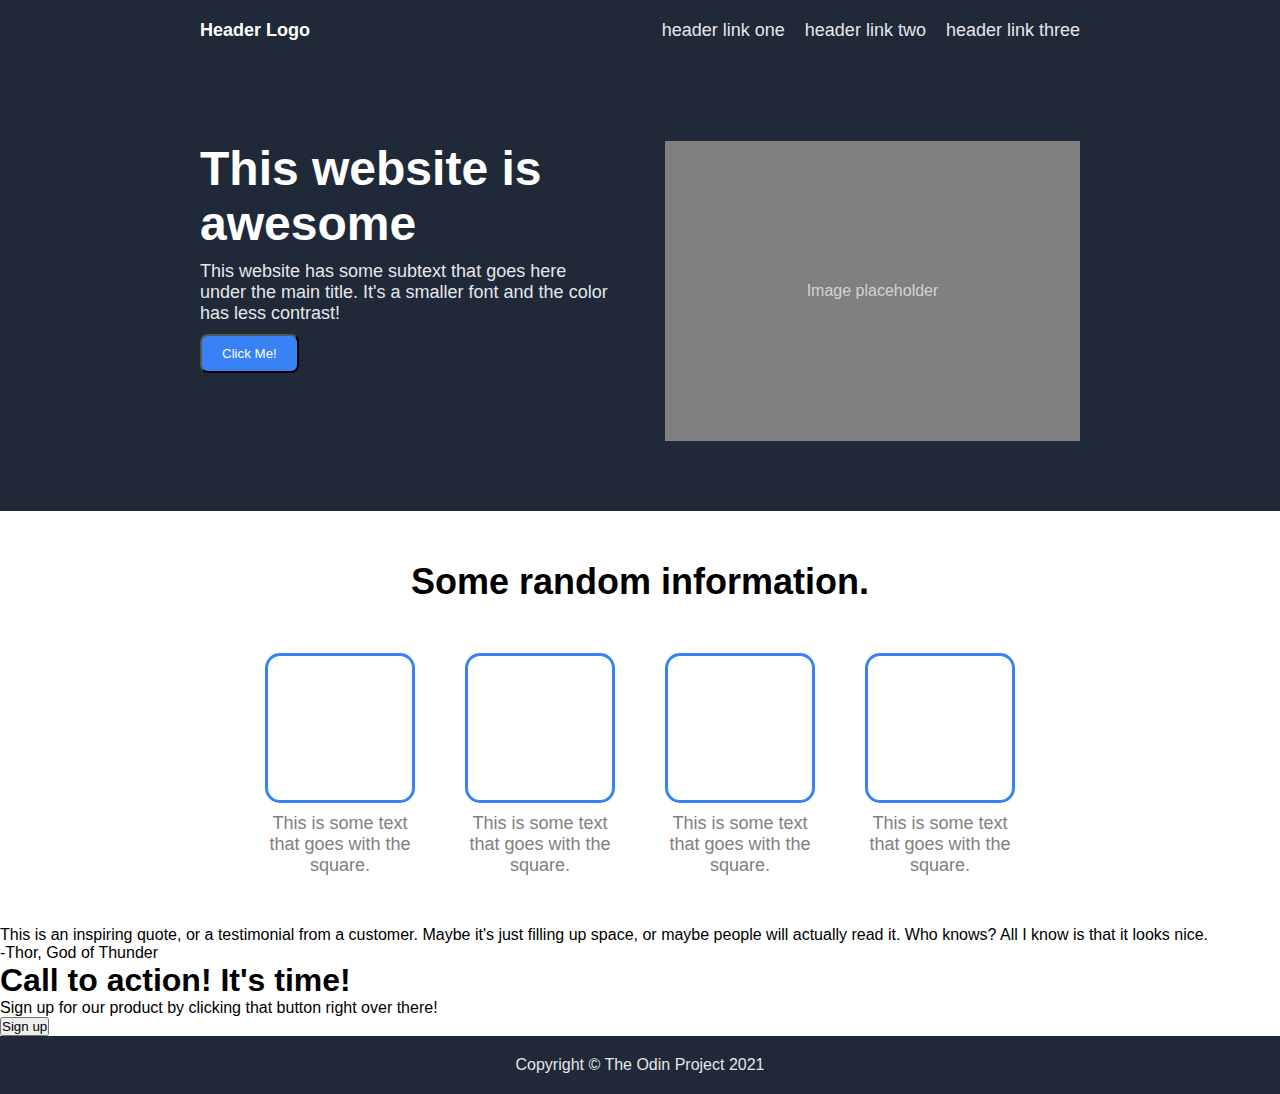
<file: landing_page/index.html>
<html lang="en">
<head>
    <meta charset="UTF-8">
    <meta name="viewport" content="width=device-width, initial-scale=1.0">
    <link rel="stylesheet" href="./styles.css">
    <title>Landing page</title>
</head>
<body>
    <div class="header">
        <div class="navbar">
            <div class="logo">Header Logo</div>
            <div class="link">header link one</div>
            <div class="link">header link two</div>
            <div class="link">header link three</div> 
        </div>
        <div class="hero">
            <div class="hero-text">
                <div class="hero-main-text">This website is awesome</div>
                <div class="hero-sub-text">This website has some subtext that goes here under the main title. It's a smaller font and the color has less contrast!</div>
                <button class="hero-button">Click Me!</button>
            </div>
            <div class=hero-image>Image placeholder</div>
        </div>
    </div>
    <div class="info">
        <h1 class="info-head">Some random information.</h1>
        <div class="info-div">
            <div class="info-item">
                <div class="info-square"></div>
                <div class="item-text">This is some text that goes with the square.</div>
            </div>
            <div class="info-item">
                <div class="info-square"></div>
                <div class="item-text">This is some text that goes with the square.</div>
            </div>
            <div class="info-item">
                <div class="info-square"></div>
                <div class="item-text">This is some text that goes with the square.</div>
            </div>
            <div class="info-item">
                <div class="info-square"></div>
                <div class="item-text">This is some text that goes with the square.</div>
            </div>
        </div>
    </div>
    <div class="quote">
        <div class="quote-text">This is an inspiring quote, or a testimonial from a customer. Maybe it's just filling up space, or maybe people will actually read it. Who knows? All I know is that it looks nice.</div>
        <div class="quote-author">-Thor, God of Thunder</div>
    </div>
    <div class="action">
        <div class="action-text">
            <h1>
                Call to action! It's time!
            </h1>
            <p>
                Sign up for our product by clicking that button right over there!
            </p>
        </div>
        <button class="action-button">Sign up</button>
    </div>
    <div class="footer">
        <div class="footer-text">Copyright © The Odin Project 2021</div>
    </div>
    
</body>
</html>
</file>
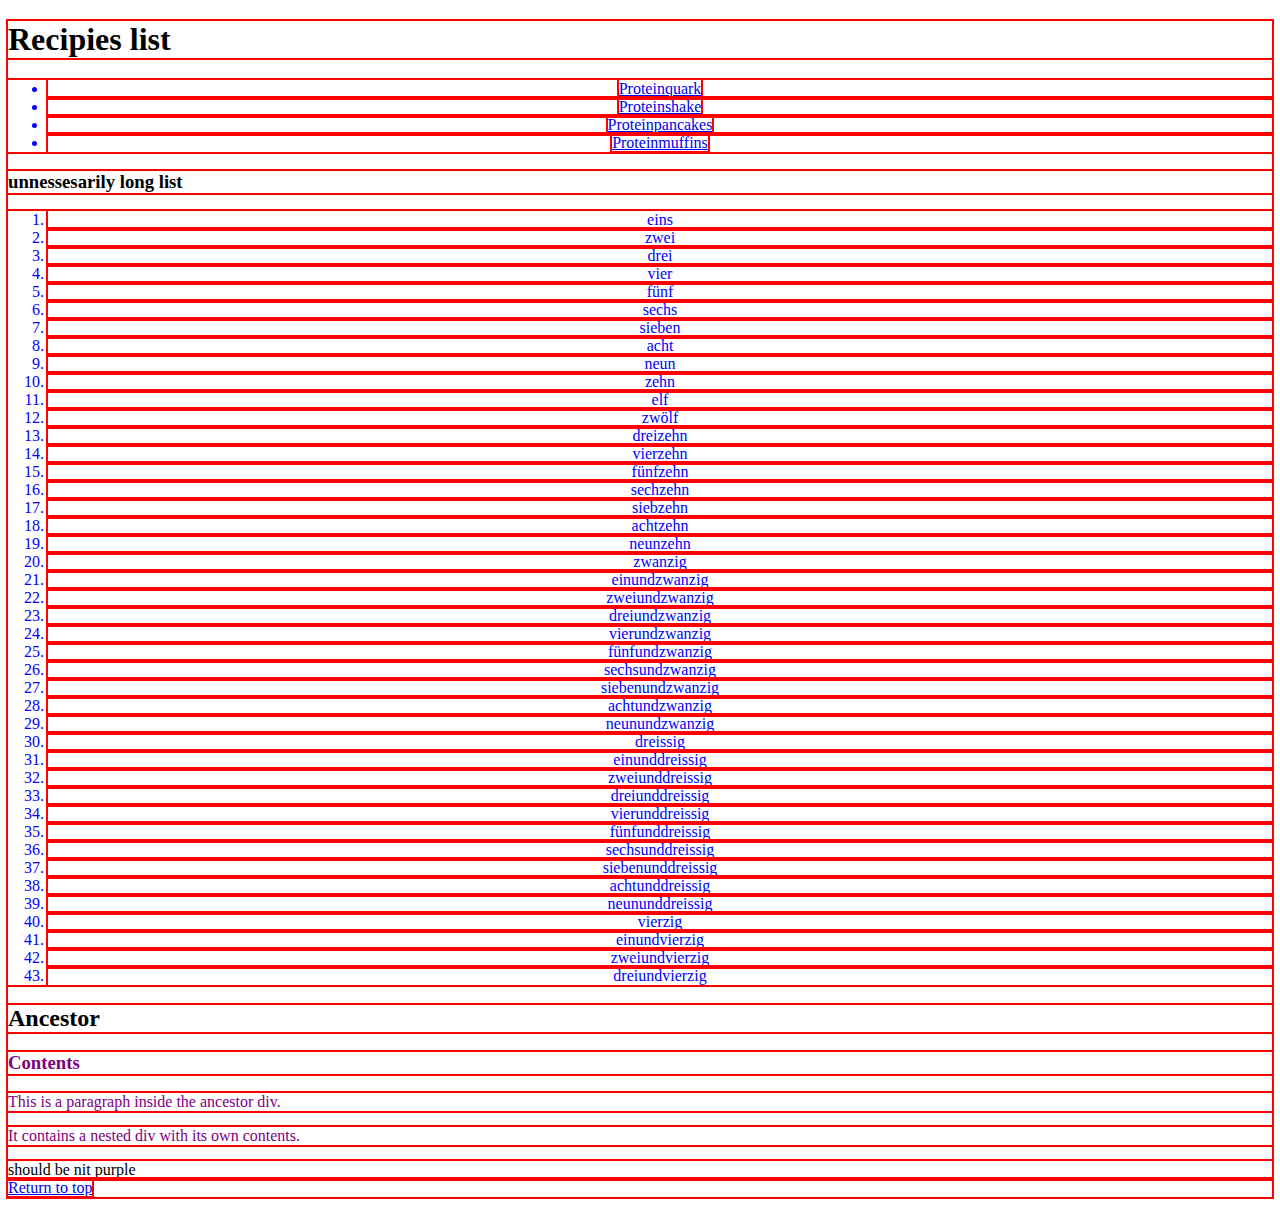
<file: recipies/index.html>
<!DOCTYPE html>
<html lang="en">
  <head>
    <meta charset="UTF-8" />
    <meta name="viewport" content="width=device-width, initial-scale=1.0" />
    <link rel="stylesheet" href="./listofrecipies/styles.css" />
    <title>Document</title>
  </head>
  <body>
    <h1 id="header">Recipies list</h1>

    <ul>
      <li><a href="./listofrecipies/proteinquark.html">Proteinquark</a></li>
      <li><a href="./listofrecipies/proteinshake.html">Proteinshake</a></li>
      <li>
        <a href="./listofrecipies/proteinpancakes.html">Proteinpancakes</a>
      </li>
      <li><a href="./listofrecipies/proteinmuffins.html">Proteinmuffins</a></li>
    </ul>
    <h3>unnessesarily long list</h3>
    <ol>
      <li>eins</li>
      <li>zwei</li>
      <li>drei</li>
      <li>vier</li>
      <li>fünf</li>
      <li>sechs</li>
      <li>sieben</li>
      <li>acht</li>
      <li>neun</li>
      <li>zehn</li>
      <li>elf</li>
      <li>zwölf</li>
      <li>dreizehn</li>
      <li>vierzehn</li>
      <li>fünfzehn</li>
      <li>sechzehn</li>
      <li>siebzehn</li>
      <li>achtzehn</li>
      <li>neunzehn</li>
      <li>zwanzig</li>
      <li>einundzwanzig</li>
      <li>zweiundzwanzig</li>
      <li>dreiundzwanzig</li>
      <li>vierundzwanzig</li>
      <li>fünfundzwanzig</li>
      <li>sechsundzwanzig</li>
      <li>siebenundzwanzig</li>
      <li>achtundzwanzig</li>
      <li>neunundzwanzig</li>
      <li>dreissig</li>
      <li>einunddreissig</li>
      <li>zweiunddreissig</li>
      <li>dreiunddreissig</li>
      <li>vierunddreissig</li>
      <li>fünfunddreissig</li>
      <li>sechsunddreissig</li>
      <li>siebenunddreissig</li>
      <li>achtunddreissig</li>
      <li>neununddreissig</li>
      <li>vierzig</li>
      <li>einundvierzig</li>
      <li>zweiundvierzig</li>
      <li>dreiundvierzig</li>
    </ol>

    <div class="ancestor">
        <h2>Ancestor</h2>
      <div class="contents">
        <h3>Contents</h3>
        <p>This is a paragraph inside the ancestor div.</p>
        <p display="inline">It contains a nested div with its own contents.</p>
        
      </div>
    </div>
    <div class="contents">should be nit purple </div>

    <div class="contents"><!-- D --></div>
    <a href="#header">Return to top</a>
  </body>
</html>
</file>
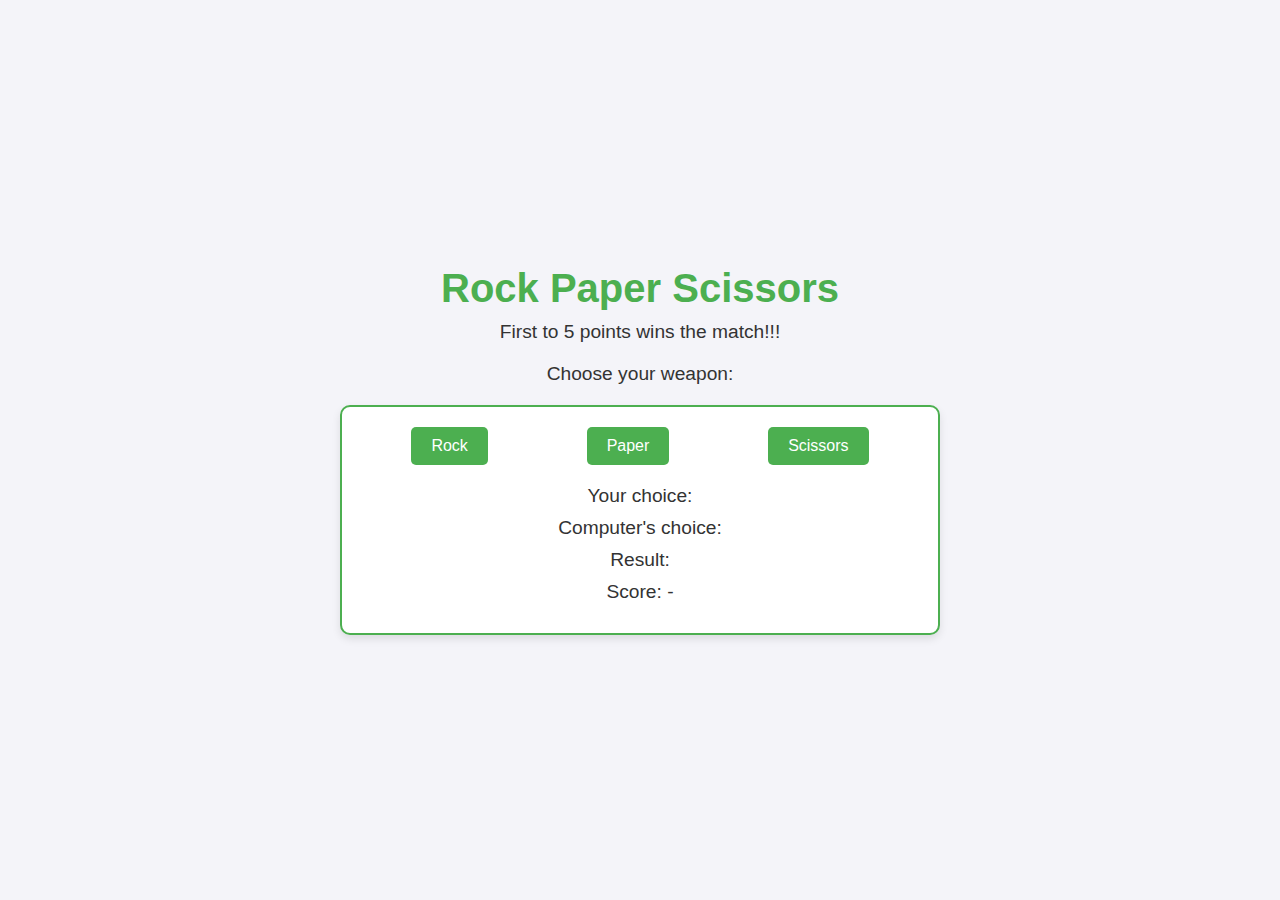
<file: rock_paper_scissors/index.html>
<!DOCTYPE html>
<html lang="en">
  <head>
    <meta charset="UTF-8" />
    <meta name="viewport" content="width=device-width, initial-scale=1.0" />
    <link rel="stylesheet" href="./styles.css" />
    <script src="./script.js" defer></script>
    <title>Rock Paper Scissors</title>
  </head>
  <body>
    <h1>Rock Paper Scissors</h1>
    <p>First to 5 points wins the match!!!</p>
    <p>Choose your weapon:</p>
    <div class="game">
      <div class="choices">
        <button class="choice" id="rock">Rock</button>
        <button class="choice" id="paper">Paper</button>
        <button class="choice" id="scissors">Scissors</button>
      </div>
      <div class="result">
        <p id="user-choice">Your choice: </p>
        <p id="computer-choice">Computer's choice: </p>
        <p id="result">Result: </p>
        <p id="score">Score: - </p>  
      </div>
    </div>
  </body>
</html>
</file>
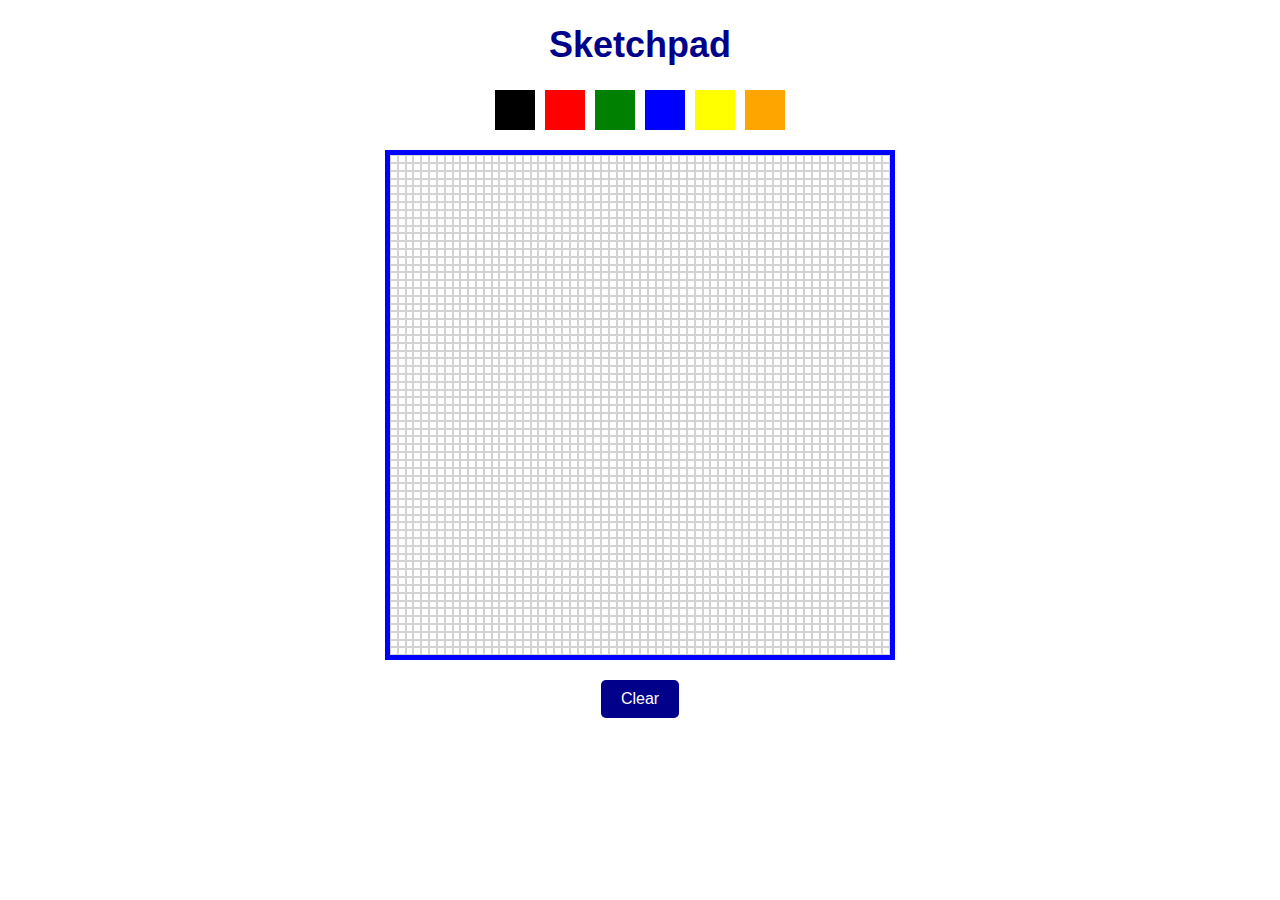
<file: sketchpad/index.html>
<!DOCTYPE html>
<html lang="en">
<head>
    <meta charset="UTF-8">
    <meta name="viewport" content="width=device-width, initial-scale=1.0">
    <link rel="stylesheet" href="styles.css">
    <script src="javascript.js" defer></script>
    <title>Sketchpad</title>
</head>
<body>
    <h1>Sketchpad</h1>
    <div class="color-selector">
        <button class="color-button" style="background-color: black;"></button>
        <button class="color-button" style="background-color: red;"></button>
        <button class="color-button" style="background-color: green;"></button>
        <button class="color-button" style="background-color: blue;"></button>
        <button class="color-button" style="background-color: yellow;"></button>
        <button class="color-button" style="background-color: orange;"></button>
    </div>
    <div class="panel-div">

    </div>
    <button id="clear-button">Clear</button>
    
</body>
</html>
</file>
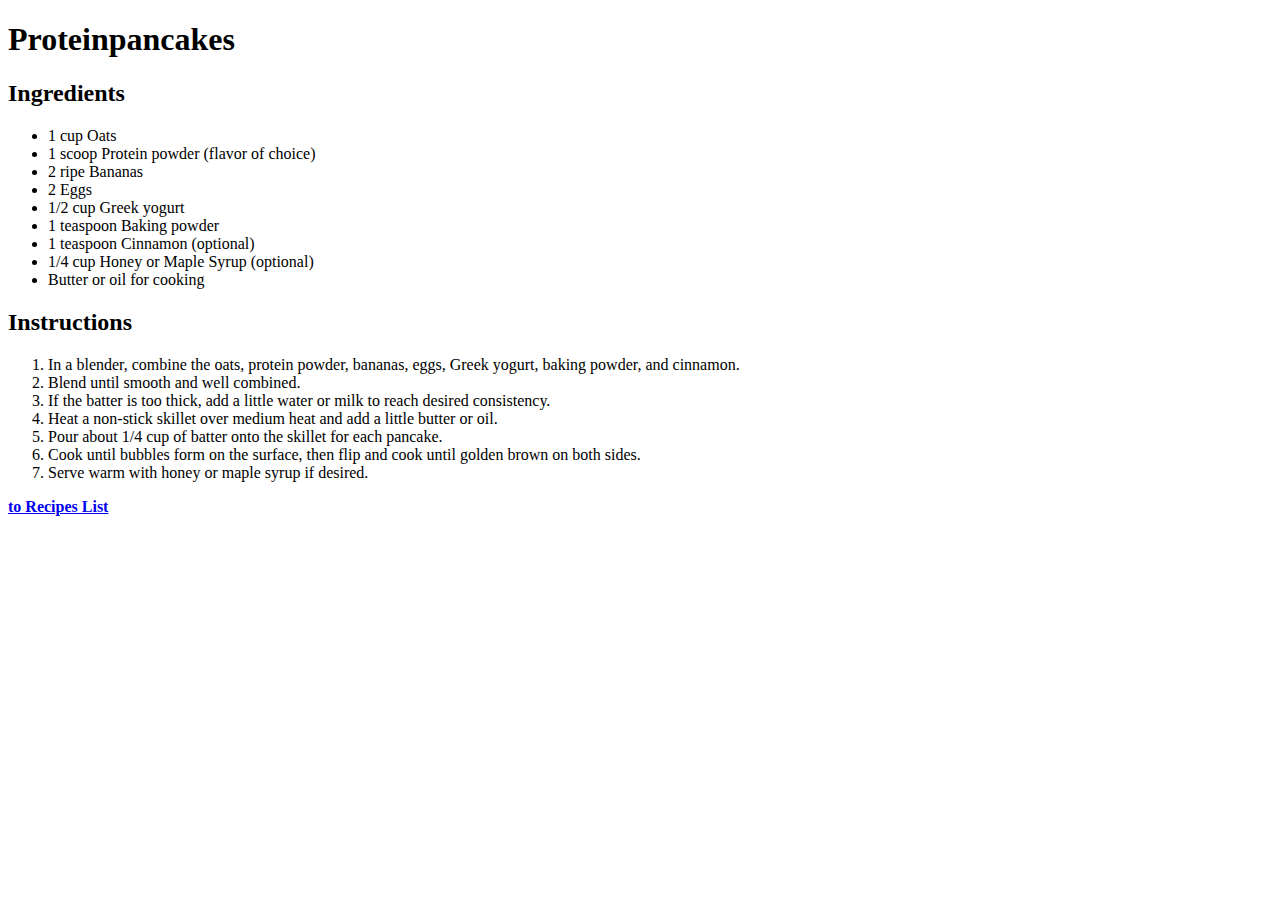
<file: recipies/listofrecipies/proteinpancakes.html>
<!DOCTYPE html>
<html lang="en">
<head>
    <meta charset="UTF-8">
    <meta name="viewport" content="width=device-width, initial-scale=1.0">
    <title>Proteinpancakes</title>
</head>
<body>
    <h1>Proteinpancakes</h1>
    <h2>Ingredients</h2>
    <ul>
        <li>1 cup Oats</li>
        <li>1 scoop Protein powder (flavor of choice)</li>
        <li>2 ripe Bananas</li>
        <li>2 Eggs</li>
        <li>1/2 cup Greek yogurt</li>
        <li>1 teaspoon Baking powder</li>
        <li>1 teaspoon Cinnamon (optional)</li>
        <li>1/4 cup Honey or Maple Syrup (optional)</li>
        <li>Butter or oil for cooking</li>
    </ul>
    <h2>Instructions</h2>
    <ol>
        <li>In a blender, combine the oats, protein powder, bananas, eggs, Greek yogurt, baking powder, and cinnamon.</li>
        <li>Blend until smooth and well combined.</li>
        <li>If the batter is too thick, add a little water or milk to reach desired consistency.</li>
        <li>Heat a non-stick skillet over medium heat and add a little butter or oil.</li>
        <li>Pour about 1/4 cup of batter onto the skillet for each pancake.</li>
        <li>Cook until bubbles form on the surface, then flip and cook until golden brown on both sides.</li>
        <li>Serve warm with honey or maple syrup if desired.</li>
    </ol>

    <a href="../index.html"><strong>to Recipes List</strong> </a>
</body>
</html>
</file>
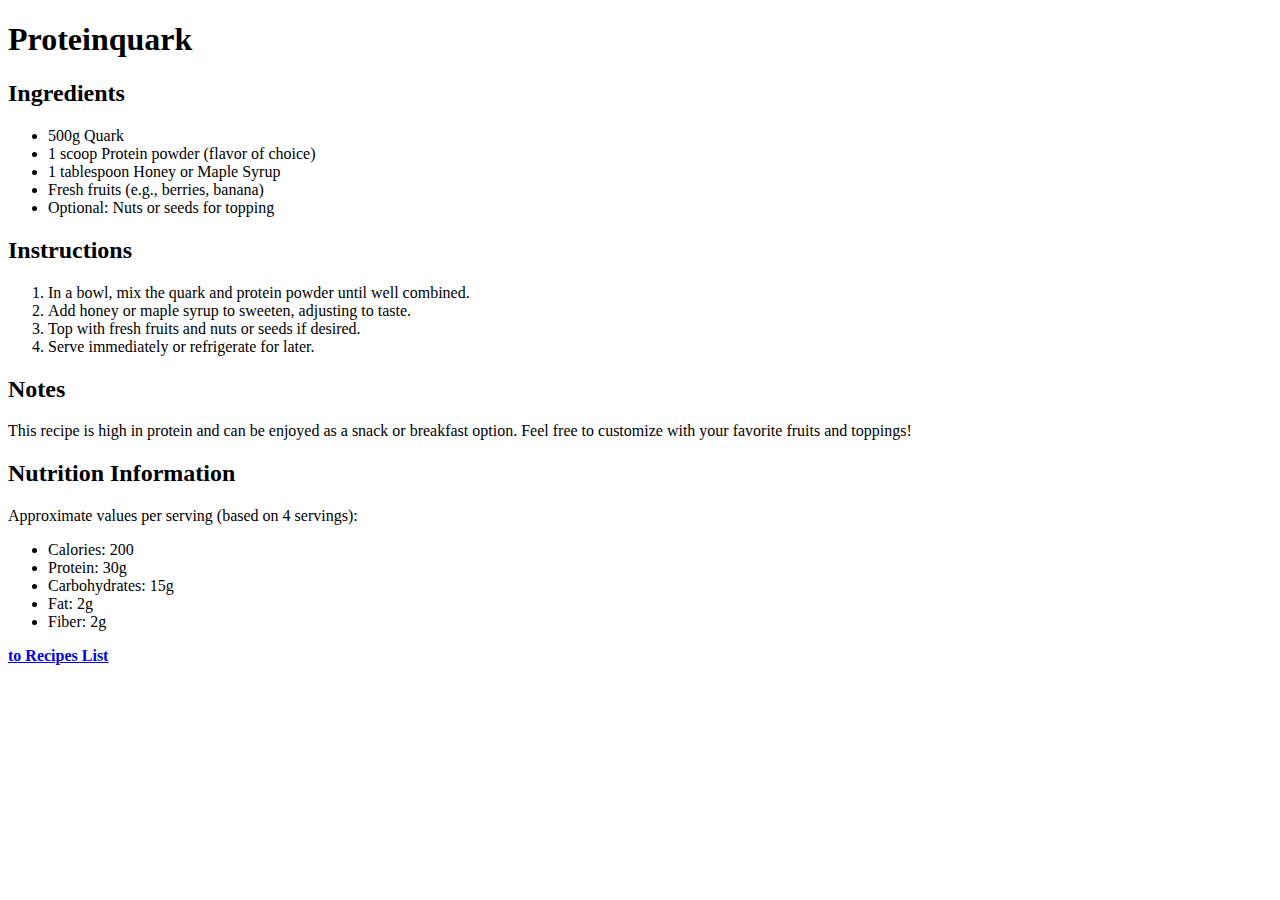
<file: recipies/listofrecipies/proteinquark.html>
<!DOCTYPE html>
<html lang="en">
<head>
    <meta charset="UTF-8">
    <meta name="viewport" content="width=device-width, initial-scale=1.0">
    <title>Proteinquark</title>
</head>
<body>
    <h1>Proteinquark</h1>
    <h2>Ingredients</h2>
    <ul>
        <li>500g Quark</li>
        <li>1 scoop Protein powder (flavor of choice)</li>
        <li>1 tablespoon Honey or Maple Syrup</li>
        <li>Fresh fruits (e.g., berries, banana)</li>
        <li>Optional: Nuts or seeds for topping</li>
    </ul>
    <h2>Instructions</h2>
    <ol>
        <li>In a bowl, mix the quark and protein powder until well combined.</li>
        <li>Add honey or maple syrup to sweeten, adjusting to taste.</li>
        <li>Top with fresh fruits and nuts or seeds if desired.</li>
        <li>Serve immediately or refrigerate for later.</li>
    </ol>
    <h2>Notes</h2>
    <p>This recipe is high in protein and can be enjoyed as a snack or breakfast option. Feel free to customize with your favorite fruits and toppings!</p>
    <h2>Nutrition Information</h2>
    <p>Approximate values per serving (based on 4 servings):</p>
    <ul>
        <li>Calories: 200</li>
        <li>Protein: 30g</li>
        <li>Carbohydrates: 15g</li>
        <li>Fat: 2g</li>
        <li>Fiber: 2g</li>
    </ul>
    <a href="../index.html"><strong>to Recipes List</strong> </a>
</body>
</html>
</file>
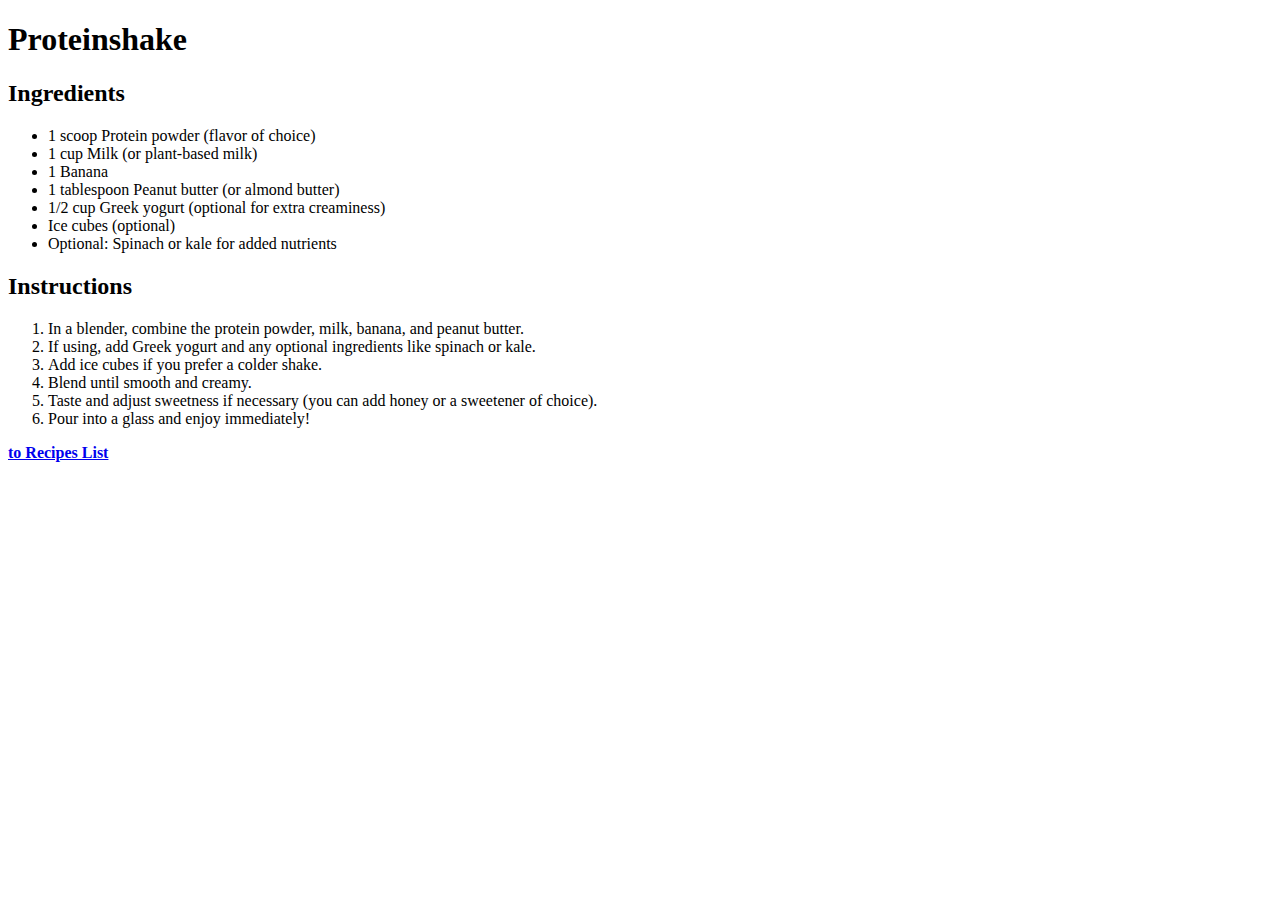
<file: recipies/listofrecipies/proteinshake.html>
<!DOCTYPE html>
<html lang="en">
<head>
    <meta charset="UTF-8">
    <meta name="viewport" content="width=device-width, initial-scale=1.0">
    <title>Proteinshake</title>
</head>
<body>
    <h1>Proteinshake</h1>
    <h2>Ingredients</h2>
    <ul>
        <li>1 scoop Protein powder (flavor of choice)</li>
        <li>1 cup Milk (or plant-based milk)</li>
        <li>1 Banana</li>
        <li>1 tablespoon Peanut butter (or almond butter)</li>
        <li>1/2 cup Greek yogurt (optional for extra creaminess)</li>
        <li>Ice cubes (optional)</li>
        <li>Optional: Spinach or kale for added nutrients</li>
    </ul>
    <h2>Instructions</h2>
    <ol>
        <li>In a blender, combine the protein powder, milk, banana, and peanut butter.</li>
        <li>If using, add Greek yogurt and any optional ingredients like spinach or kale.</li>
        <li>Add ice cubes if you prefer a colder shake.</li>
        <li>Blend until smooth and creamy.</li>
        <li>Taste and adjust sweetness if necessary (you can add honey or a sweetener of choice).</li>
        <li>Pour into a glass and enjoy immediately!</li>
    </ol>
    <a href="../index.html"><strong>to Recipes List</strong> </a>
</body>
</html>
</file>
<file: landing_page/styles.css>
* {
    font-family: Roboto, sans-serif;
    margin: 0;
    padding: 0;
    box-sizing: border-box;
}

.header {
    justify-content: flex-end;
    background-color: #1F2937;
    color: white;
    padding: 20px;
    padding-left: 200px;
    padding-right: 200px;
}
.navbar {
    display: flex;
    justify-content: flex-end;
    align-items: center;
    font-size: 18px;
    gap: 20px;
}
.logo {
    align-items: baseline;
    font-weight: bold;
    flex-grow: 1;
}
.link {
    color: white;
    color: #E5E7EB;
}


.hero {
    display: flex;
    justify-content: space-between;
    gap: 50px;
    margin-top: 100px;
    margin-bottom: 50px;
}

.hero-text {
    flex: 1;
}
.hero-main-text {
    font-size: 48px;
    font-weight: 900;
    color: white;
}
.hero-sub-text {
    font-size: 18px;
    color: #E5E7EB;
    margin-top: 10px;
    margin-bottom: 10px;
}
.hero-button {
    background-color: #3882F6;
    color: white;
    border-radius: 8px;
    padding: 10px 20px;
    
}
.hero-image {
    flex: 1;
    height: 300px;
    background-color: gray;
    color: lightgray;
    display: flex;
    align-items: center;
    justify-content: center;
}
.info {
    display: flex;
    flex-direction: column;
    margin-top: 50px;
    margin-bottom: 50px;
}
.info-head {
    font-size: 36px;
    font-weight: 900;
    text-align: center;
}
.info-div {
    display: grid;
    grid-template-columns: repeat(4, 1fr);
    gap: 50px;
    margin-top: 50px;
    justify-items: center;
    max-width: 1200px;
    margin-left: auto;
    margin-right: auto;
}

/* Responsive layout for smaller screens */
@media (max-width: 768px) {
    .info-div {
        grid-template-columns: repeat(2, 1fr);
        gap: 30px;
        max-width: 400px;
    }
}

.info-item {
    display: flex;
    flex-direction: column;
    gap: 10px;
}

.info-square {
    width: 150px;
    height: 150px;
    border: 3px solid #3882F6;
    border-radius: 15px;
    align-self: center;
}
.item-text {
    color: gray;
    font-size: 18px;
    text-align: center;
    width: 150px;
}

.footer {
    background-color: #1F2937;
    color: #E5E7EB;
    padding: 20px;
    text-align: center;
}
</file>
<file: recipies/listofrecipies/styles.css>
* {
  outline: 2px solid red;
}
li {
    box-sizing: border-box;
    margin: 0;
    padding: 0;
    color: blue;
    text-align: center
}
.ingredients {
    color: green;
    font: italic;
}

.ingredients.important {
    color: red;
    font-weight: bold;
}

.ancestor .contents {
    color: purple;

}
</file>
<file: sketchpad/styles.css>
h1 {
    font-family: Arial, sans-serif;
    font-weight: bold;
    font-size: 36px;
    color: darkblue;
    text-align: center;
}

.color-selector {
    display: flex;
    justify-content: center;
    margin-bottom: 20px;
}

.color-button {
    width: 40px;
    height: 40px;
    border: none;
    cursor: pointer;
    margin: 0 5px;
}
.color-button:hover {
    opacity: 0.8;
}
.panel-div {
    display: flex;
    flex-direction: column;
    margin: auto;
    justify-content: center;
    align-items: center;
    width: 100vw;
    height: 100vh;
    margin-top: 20px;
    border-color: blue;
    border-style: solid;
    border-width: 5px;
    align-items: stretch;
    width: 500px;
    height: 500px;
}
.row-div {
    display: flex;
    flex-direction: row;
    align-items: stretch;
    justify-content: stretch;
    width: 100%;
    box-sizing: border-box;
    flex-grow: 1;
}



.cell-div {
    border: 1px solid lightgray;
    box-sizing: border-box;
    align-self: stretch;
    flex-grow: 1;
}


#clear-button {
    display: block;
    margin: 20px auto;
    text-align: center;
    background-color: darkblue;
    color: white;
    border: none;
    padding: 10px 20px;
    cursor: pointer;
    font-size: 16px;
    border-radius: 5px;
}

#clear-button:hover {
    background-color: blue;
}
</file>
<file: rock_paper_scissors/styles.css>
/* General Reset */
* {
  margin: 0;
  padding: 0;
  box-sizing: border-box;
  font-family: Arial, sans-serif;
}

/* Body Styling */
body {
  background-color: #f4f4f9;
  color: #333;
  display: flex;
  flex-direction: column;
  align-items: center;
  justify-content: center;
  min-height: 100vh;
}

/* Header Styling */
h1 {
  font-size: 2.5rem;
  margin-bottom: 10px;
  color: #4caf50;
}

p {
  font-size: 1.2rem;
  margin-bottom: 20px;
}

/* Game Container */
.game {
  background-color: #ffffff;
  border: 2px solid #4caf50;
  border-radius: 10px;
  padding: 20px;
  width: 90%;
  max-width: 600px;
  box-shadow: 0 4px 8px rgba(0, 0, 0, 0.1);
}

/* Choices Section */
.choices {
  display: flex;
  justify-content: space-around;
  margin-bottom: 20px;
}

.choice {
  background-color: #4caf50;
  color: white;
  border: none;
  padding: 10px 20px;
  font-size: 1rem;
  border-radius: 5px;
  cursor: pointer;
  transition: background-color 0.3s ease;
}

.choice:hover {
  background-color: #388e3c;
}

/* Result Section */
.result {
  text-align: center;
}

.result p {
  margin-bottom: 10px;
}

/* End Container */
#end-container {
  margin-top: 20px;
  text-align: center;
}

#end-container h3 {
  font-size: 1.5rem;
  color: #d32f2f;
}

#restart {
  background-color: #d32f2f;
  color: white;
  border: none;
  padding: 10px 20px;
  font-size: 1rem;
  border-radius: 5px;
  cursor: pointer;
  transition: background-color 0.3s ease;
}

#restart:hover {
  background-color: #b71c1c;
}
</file>
